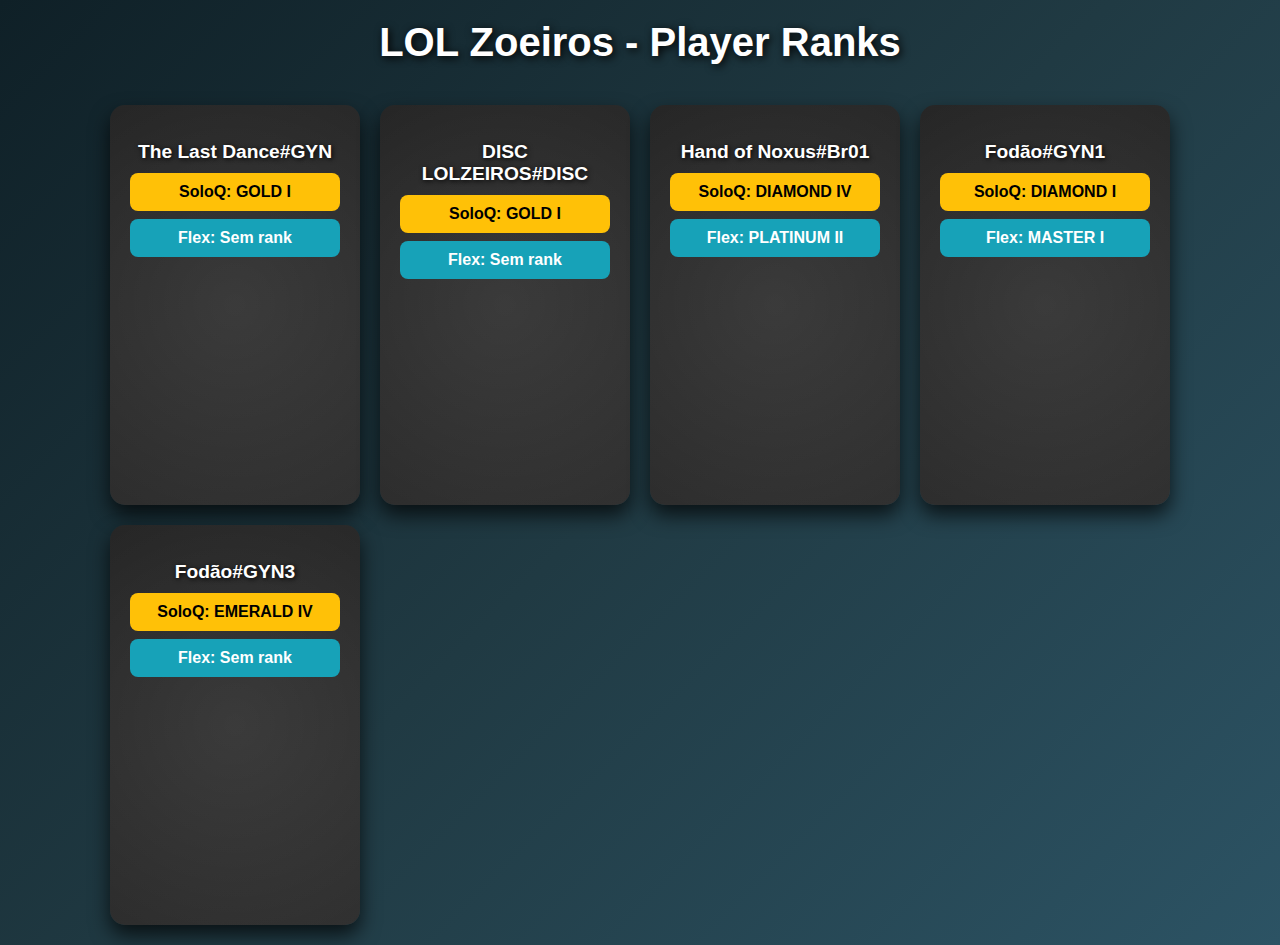
<file: index.html>
<!DOCTYPE html>
<html lang="en">
<head>
    <meta charset="UTF-8">
    <meta name="viewport" content="width=device-width, initial-scale=1.0">
    <title>LOL Zoeiros - Player Ranks</title>
    <link rel="stylesheet" href="style.css">
</head>
<body>
    <h1>LOL Zoeiros - Player Ranks</h1>
    <div class="card-container" id="cardContainer">
        <!-- Cards serão carregados aqui -->
    </div>

    <script src="script.js"></script>
</body>
</html>
</file>
<file: style.css>
body {
    margin: 0;
    padding: 0;
    background: linear-gradient(135deg, #0f2027, #203a43, #2c5364);
    font-family: 'Arial', sans-serif;
    color: white;
    text-align: center;
}

h1 {
    margin: 20px 0;
    font-size: 2.5em;
    text-shadow: 2px 2px 8px #000;
}

.card-container {
    display: flex;
    flex-wrap: wrap;
    justify-content: center;
    gap: 20px;
    padding: 20px;
}

.card {
    background: linear-gradient(145deg, #1f1f1f, #2a2a2a);
    border-radius: 15px;
    width: 250px;
    height: 400px;
    box-shadow: 0 10px 20px rgba(0, 0, 0, 0.7);
    overflow: hidden;
    position: relative;
    transform: scale(1);
    transition: all 0.3s ease;
}

.card:hover {
    transform: scale(1.05);
    box-shadow: 0 20px 30px rgba(0, 0, 0, 0.9);
}

.card::before {
    content: '';
    position: absolute;
    top: -50%;
    left: -50%;
    width: 200%;
    height: 200%;
    background: radial-gradient(circle, rgba(255,255,255,0.1) 0%, transparent 70%);
    transform: rotate(25deg);
    pointer-events: none;
}

.card-content {
    position: relative;
    z-index: 1;
    padding: 20px;
}

.card h2 {
    margin-bottom: 10px;
    font-size: 1.2em;
    text-shadow: 1px 1px 5px #000;
    word-break: break-word;
}

.rank, .level, .winrate {
    margin: 8px 0;
    padding: 10px;
    border-radius: 8px;
    font-weight: bold;
    transition: transform 0.2s ease;
}

.rank:hover {
    transform: scale(1.1);
}

.soloq {
    background-color: #ffc107;
    color: #000;
}

.flex {
    background-color: #17a2b8;
    color: #fff;
}

.level {
    background-color: #28a745;
    color: #fff;
}

.winrate {
    background-color: #dc3545;
    color: #fff;
}

.fade-in {
    opacity: 0;
    transform: translateY(20px);
    transition: opacity 0.6s ease, transform 0.6s ease;
}

.fade-in.show {
    opacity: 1;
    transform: translateY(0);
}
</file>
